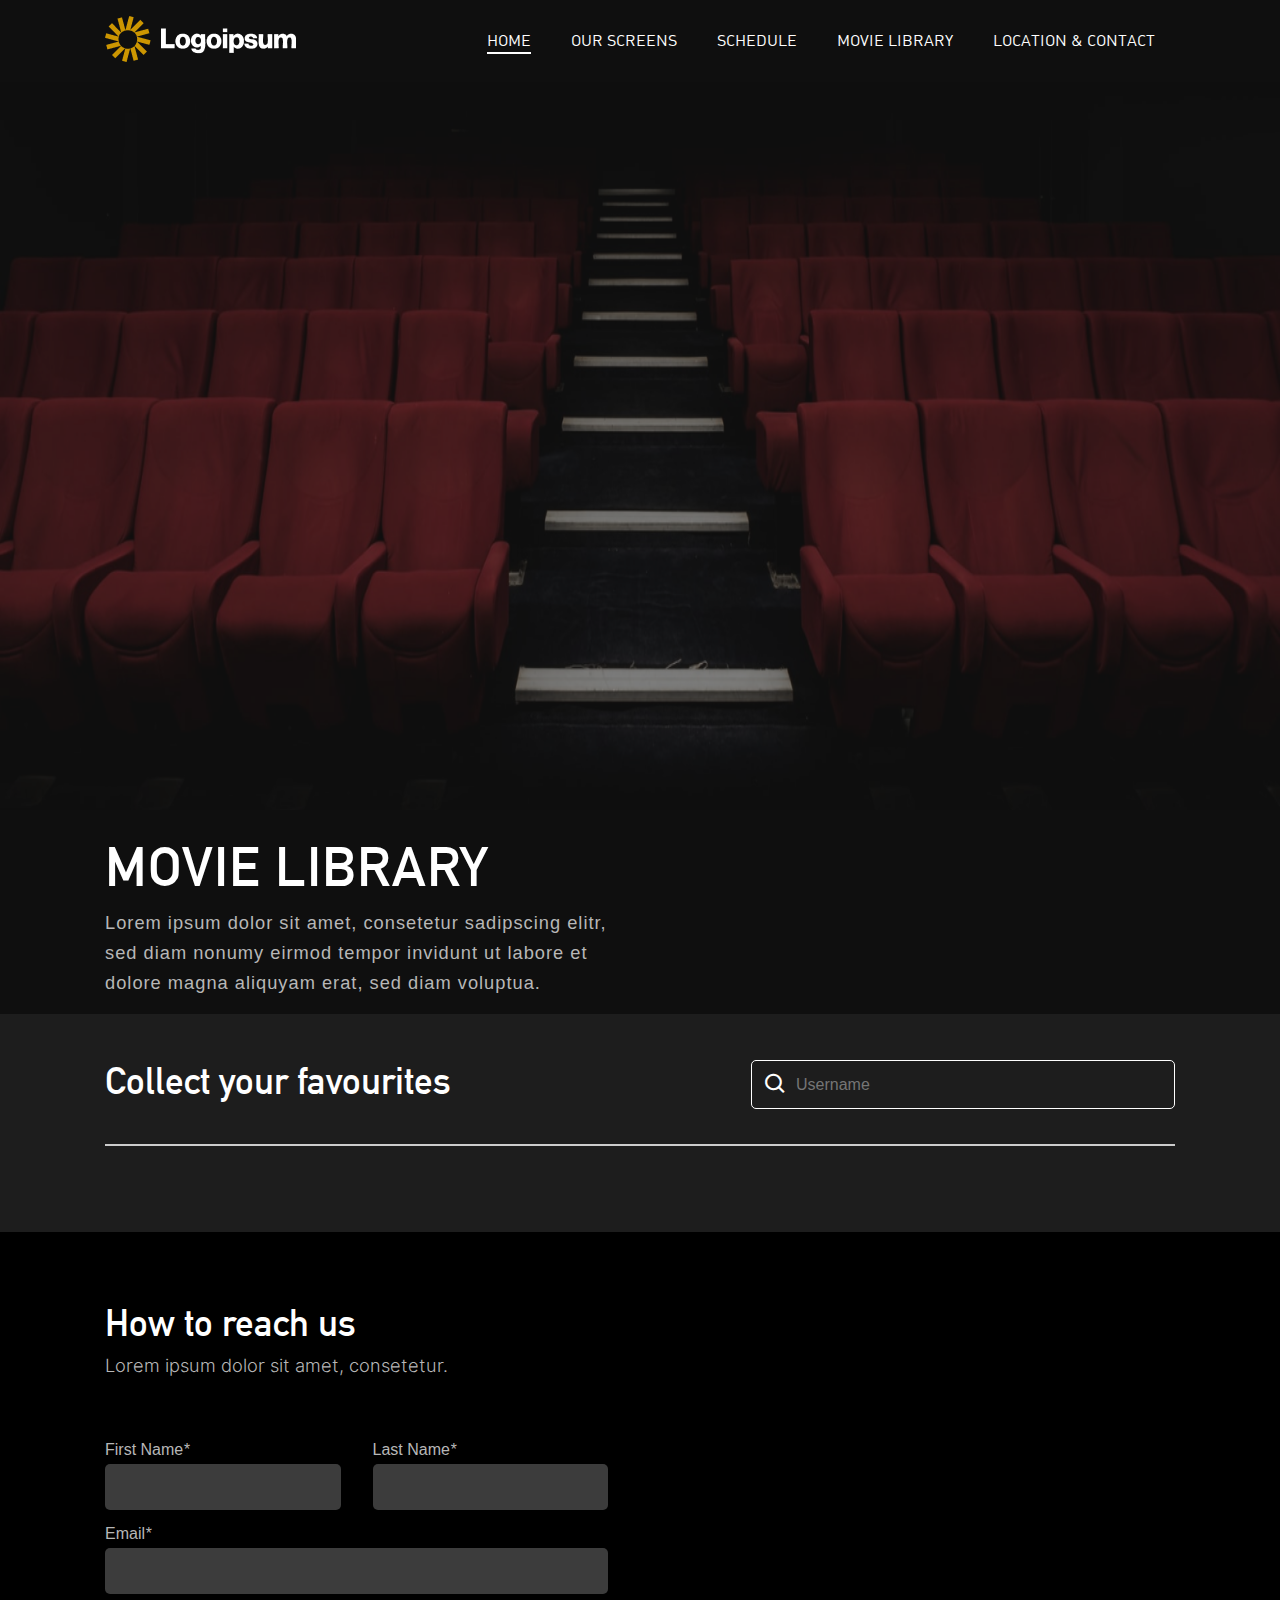
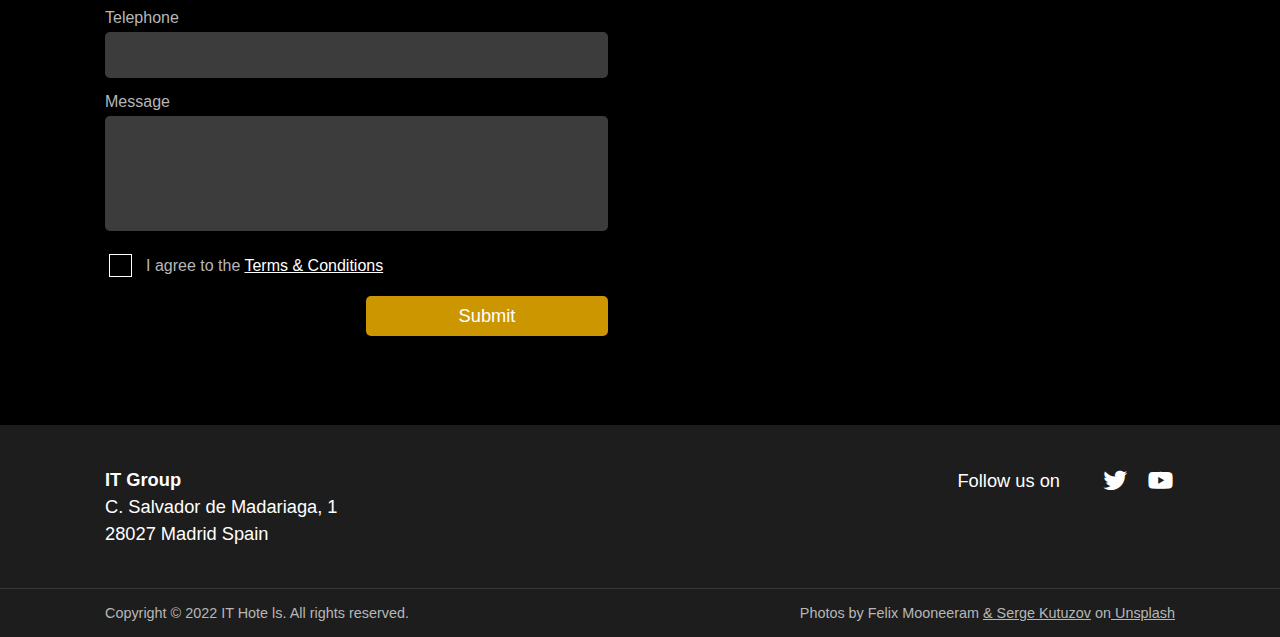
<file: index.html>
<!DOCTYPE html>
<html lang="en">
<head>
    <meta charset="UTF-8">
    <meta name="viewport" content="width=device-width, initial-scale=1.0">
    <meta http-equiv="X-UA-Compatible" content="ie=edge">
    <link rel="stylesheet" href="https://unpkg.com/boxicons@latest/css/boxicons.min.css">
    <link rel="stylesheet" type="text/css" href="logoipsum.css">
</head>


<body onload="slider()">

<!--header-->
<header>
    <a href="#" class="logo">
        <img src="assets/logo.png" alt="">
    </a>
    <ul class="navlist">
        <li><a href="" class="active">HOME</a></li>
        <li><a href="">OUR SCREENS</a></li>
        <li><a href="">SCHEDULE</a></li>
        <li><a href="">MOVIE LIBRARY</a></li>
        <li><a href="">LOCATION & CONTACT</a></li>
    </ul>
    <div class="bx bx-menu" id="menu-icon"></div>

</header>


<!-- Home section design -->
<div class="banner">
    <img src="assets/banner.png" alt="" id="slideImg">
</div>

<!-- Movie section design -->
<section class="move-library">
    <h1>MOVIE LIBRARY</h1>
    <p>Lorem ipsum dolor sit amet, consetetur sadipscing elitr,
        sed diam nonumy eirmod tempor invidunt ut labore et
        dolore magna aliquyam erat, sed diam voluptua. </p>
</section>

<!-- Movie Category section design -->
<section>
    <div class="movie-collection">
        <div class="topic">
            <h2>Collect your favourites</h2>
        </div>
        <form id="form">
            <div class="search-box">
                <i class='bx bx-search'></i>
                <input class="input-field" id="search"
                       type="text"
                       placeholder="Username">
            </div>
        </form>
    </div>
    <hr/>
    <div class="move-card" id="main">

        <!--                <div class="col">-->
        <!--                    <div class="remove-icon">-->
        <!--                        <i class='bx bx-x'></i>-->
        <!--                    </div>-->
        <!--                    <div class="col-img">-->
        <!--                        <img src="assets/img1.png" alt="">-->
        <!--                    </div>-->
        <!--                    <div class="card-text">-->
        <!--                        <h3>Batman Returns</h3>-->
        <!--                        <p>Lorem ipsum dolor sit amet,-->
        <!--                            consetetur sadipscing elitr, sed diam-->
        <!--                            nonumy eirmod tempor invidunt ut…</p>-->
        <!--                    </div>-->


        <!--        </div>-->
        <!--        <div class="col">-->
        <!--            <div class="remove-icon">-->
        <!--                <i class='bx bx-x'></i>-->
        <!--            </div>-->
        <!--            <div class="col-img">-->
        <!--                <img src="assets/img3.png" alt="">-->
        <!--            </div>-->
        <!--            <div class="card-text">-->
        <!--                <h3>Batman Returns</h3>-->
        <!--                <p>Lorem ipsum dolor sit amet,-->
        <!--                    consetetur sadipscing elitr, sed diam-->
        <!--                    nonumy eirmod tempor invidunt ut…</p>-->
        <!--            </div>-->


        <!--        </div>-->
        <!--        <div class="col">-->
        <!--            <div class="remove-icon">-->
        <!--                <i class='bx bx-x'></i>-->
        <!--            </div>-->
        <!--            <div class="col-img">-->
        <!--                <img src="assets/img2.png" alt="">-->
        <!--            </div>-->
        <!--            <div class="card-text">-->
        <!--                <h3>Batman Returns</h3>-->
        <!--                <p>Lorem ipsum dolor sit amet,-->
        <!--                    consetetur sadipscing elitr, sed diam-->
        <!--                    nonumy eirmod tempor invidunt ut…</p>-->
        <!--            </div>-->


        <!--        </div>-->

    </div>
</section>

<!-- Contact section design -->
<section class="contact-form">
    <h2>How to reach us</h2>
    <p>Lorem ipsum dolor sit amet, consetetur.</p>
    <div class="contact-list">

        <div>
            <form id="form1">
                <div class="main-row">
                    <div class="row">
                        <span class="label-color">First Name<i class="required">*</i> </span>
                        <label>
                            <input type="text" id="name" name="username" class="input-bg">
                        </label>
                        <span class="validation-text-color" id="name_error"></span>
                    </div>
                    <div class="row">
                        <span class="label-color">Last Name<i class="required">*</i> </span>
                        <label>
                            <input type="text" id="lastname" name="lastname" class="input-bg">
                        </label>
                        <span class="validation-text-color" id="lastname_error"></span>
                    </div>
                </div>
                <div class="row">
                    <span class="label-color">Email<i class="required">*</i> </span>
                    <label>
                        <input type="text" id="email" name="email" class="input-bg">
                    </label>
                    <span class="validation-text-color" id="email_error"></span>
                </div>
                <div class="row">
                    <span class="label-color">Telephone </span>
                    <label>
                        <input id="telephone" type="text" name="telephone" class="input-bg">
                    </label>
                </div>
                <div class="row">
                    <span class="label-color">Message </span>
                    <label>
                        <textarea id="message" name="message"></textarea>
                    </label>
                    <span class="validation-text-color" id="mass_error"> </span>
                </div>
                <div class="row">
                    <label class="check-box-align">
                        <input type="checkbox" class="check-box">
                        <span class="label-color">I agree to the <span class="text-underline">Terms & Conditions</span> </span>
                    </label>

                </div>
                <div class="row">
                    <div class="btn-align">
                        <button type="submit" class="submit-btn">Submit</button>
                    </div>

                </div>
            </form>
        </div>
        <script src="https://smtpjs.com/v3/smtp.js">
        </script>
        <div class="contact-form-map">
            <iframe src="https://www.google.com/maps/embed?pb=!1m18!1m12!1m3!1d3961.3812075643614!2d79.9404323!3d6.844821199999998!2m3!1f0!2f0!3f0!3m2!1i1024!2i768!4f13.1!3m3!1m2!1s0x3ae25069caa2f53b%3A0xe7eae3a8b1f1214d!2seBEYONDS%20eBusiness%20%26%20Digital%20Solutions!5e0!3m2!1sen!2slk!4v1732912497092!5m2!1sen!2slk"
                    width="100%" height="525" style="border:0;" allowfullscreen="" loading="lazy"
                    referrerpolicy="no-referrer-when-downgrade"></iframe>
        </div>
    </div>
</section>

<!-- Footer section design -->
<div class="footer">
    <div class="footer-align">
        <div class="address">
            <h2>IT Group</h2>
            <p>C. Salvador de Madariaga, 1
                28027 Madrid
                Spain</p>
        </div>
        <div class="social-media">
            <p>Follow us on</p>
            <i class='bx bxl-twitter'></i>
            <i class='bx bxl-youtube'></i>
        </div>
    </div>
</div>
<div class="footer-bot footer-margin">
    <div class="footer-align-bottom">
        <div class="footer-bottom-left">
            <p>Copyright © 2022 IT Hote ls. All rights reserved.</p>
        </div>
        <div class="footer-bottom-right">
            <p>Photos by Felix Mooneeram <span class="un-line">& Serge Kutuzov</span> on<span
                    class="un-line"> Unsplash</span></p>
        </div>
    </div>
</div>

<!-- js link -->
<script type="text/javascript" src="script.js"></script>
</body>
</html>
</file>
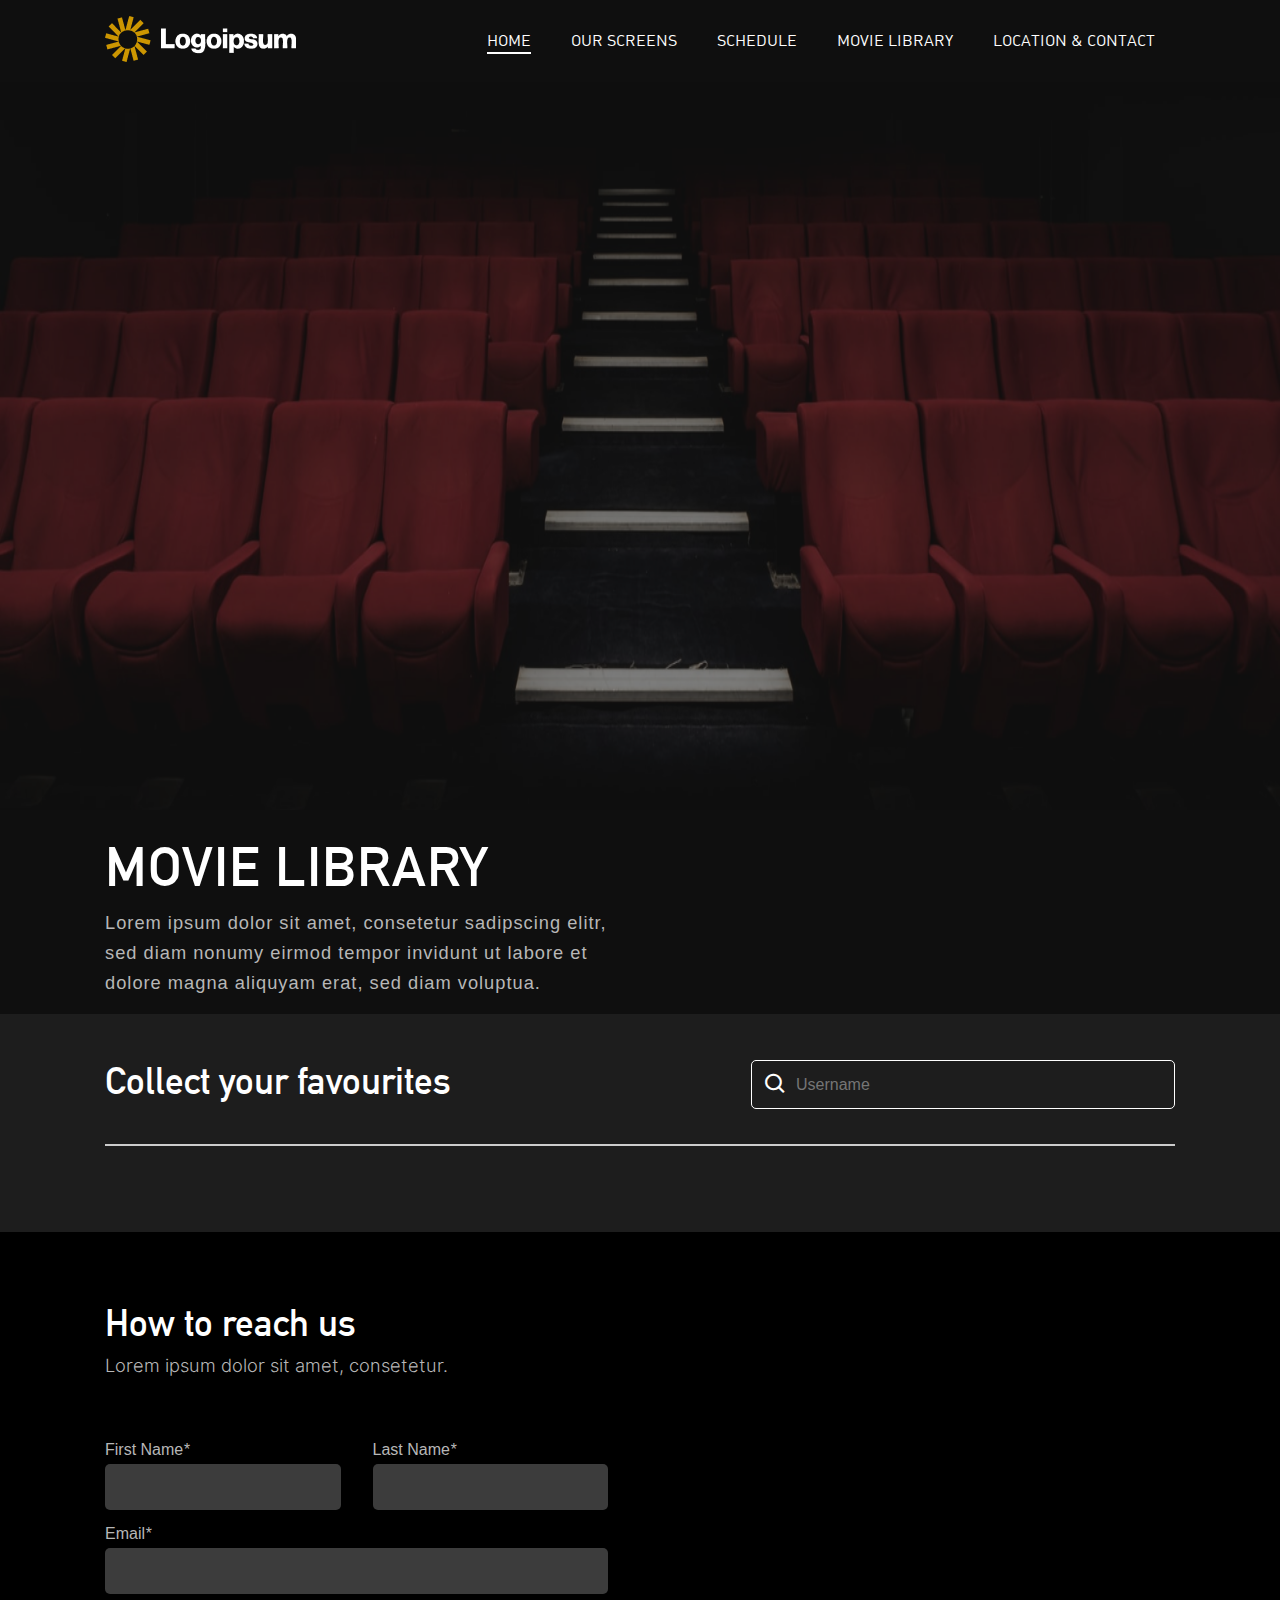
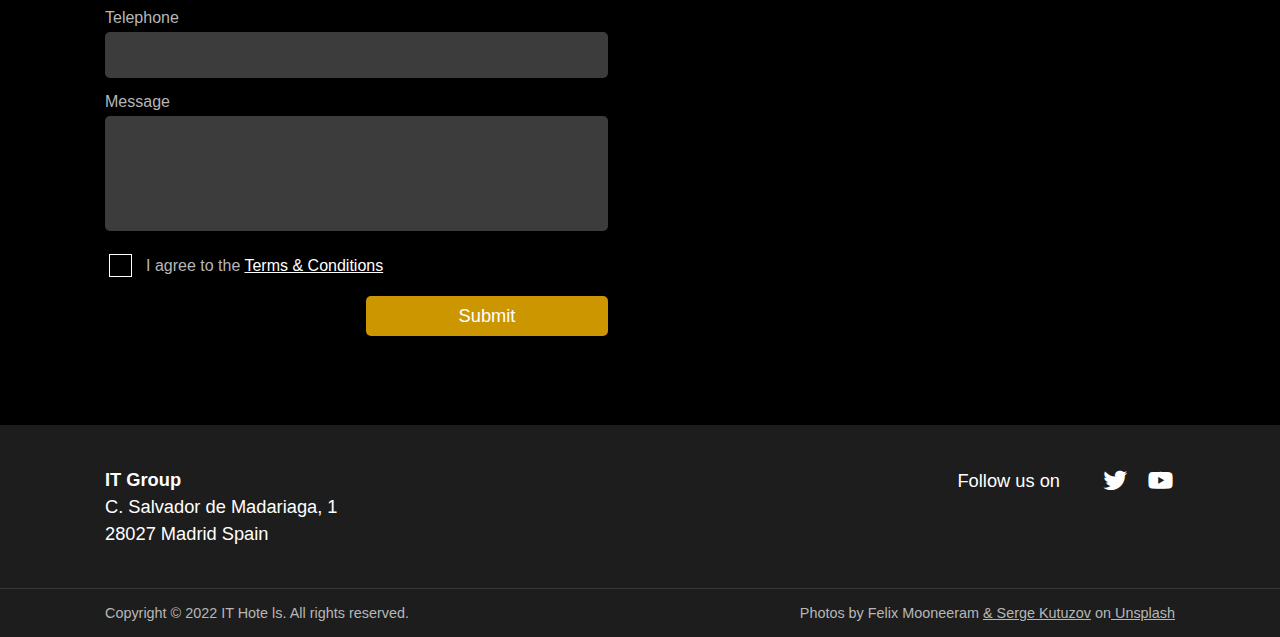
<file: logoipsum.html>
<!DOCTYPE html>
<html lang="en">
<head>
    <meta charset="UTF-8">
    <meta name="viewport" content="width=device-width, initial-scale=1.0">
    <meta http-equiv="X-UA-Compatible" content="ie=edge">
    <link rel="stylesheet" href="https://unpkg.com/boxicons@latest/css/boxicons.min.css">
    <link rel="stylesheet" type="text/css" href="logoipsum.css">
</head>


<body onload="slider()">

<!--header-->
<header>
    <a href="#" class="logo">
        <img src="assets/logo.png" alt="">
    </a>
    <ul class="navlist">
        <li><a href="" class="active">HOME</a></li>
        <li><a href="">OUR SCREENS</a></li>
        <li><a href="">SCHEDULE</a></li>
        <li><a href="">MOVIE LIBRARY</a></li>
        <li><a href="">LOCATION & CONTACT</a></li>
    </ul>
    <div class="bx bx-menu" id="menu-icon"></div>

</header>


<!-- Home section design -->
<div class="banner">
    <img src="assets/banner.png" alt="" id="slideImg">
</div>

<!-- Movie section design -->
<section class="move-library">
    <h1>MOVIE LIBRARY</h1>
    <p>Lorem ipsum dolor sit amet, consetetur sadipscing elitr,
        sed diam nonumy eirmod tempor invidunt ut labore et
        dolore magna aliquyam erat, sed diam voluptua. </p>
</section>

<!-- Movie Category section design -->
<section>
    <div class="movie-collection">
        <div class="topic">
            <h2>Collect your favourites</h2>
        </div>
        <form id="form">
            <div class="search-box">
                <i class='bx bx-search'></i>
                <input class="input-field" id="search"
                       type="text"
                       placeholder="Username">
            </div>
        </form>
    </div>
    <hr/>
    <div class="move-card" id="main">

        <!--                <div class="col">-->
        <!--                    <div class="remove-icon">-->
        <!--                        <i class='bx bx-x'></i>-->
        <!--                    </div>-->
        <!--                    <div class="col-img">-->
        <!--                        <img src="assets/img1.png" alt="">-->
        <!--                    </div>-->
        <!--                    <div class="card-text">-->
        <!--                        <h3>Batman Returns</h3>-->
        <!--                        <p>Lorem ipsum dolor sit amet,-->
        <!--                            consetetur sadipscing elitr, sed diam-->
        <!--                            nonumy eirmod tempor invidunt ut…</p>-->
        <!--                    </div>-->


        <!--        </div>-->
        <!--        <div class="col">-->
        <!--            <div class="remove-icon">-->
        <!--                <i class='bx bx-x'></i>-->
        <!--            </div>-->
        <!--            <div class="col-img">-->
        <!--                <img src="assets/img3.png" alt="">-->
        <!--            </div>-->
        <!--            <div class="card-text">-->
        <!--                <h3>Batman Returns</h3>-->
        <!--                <p>Lorem ipsum dolor sit amet,-->
        <!--                    consetetur sadipscing elitr, sed diam-->
        <!--                    nonumy eirmod tempor invidunt ut…</p>-->
        <!--            </div>-->


        <!--        </div>-->
        <!--        <div class="col">-->
        <!--            <div class="remove-icon">-->
        <!--                <i class='bx bx-x'></i>-->
        <!--            </div>-->
        <!--            <div class="col-img">-->
        <!--                <img src="assets/img2.png" alt="">-->
        <!--            </div>-->
        <!--            <div class="card-text">-->
        <!--                <h3>Batman Returns</h3>-->
        <!--                <p>Lorem ipsum dolor sit amet,-->
        <!--                    consetetur sadipscing elitr, sed diam-->
        <!--                    nonumy eirmod tempor invidunt ut…</p>-->
        <!--            </div>-->


        <!--        </div>-->

    </div>
</section>

<!-- Contact section design -->
<section class="contact-form">
    <h2>How to reach us</h2>
    <p>Lorem ipsum dolor sit amet, consetetur.</p>
    <div class="contact-list">

        <div>
            <form id="form1">
                <div class="main-row">
                    <div class="row">
                        <span class="label-color">First Name<i class="required">*</i> </span>
                        <label>
                            <input type="text" id="name" name="username" class="input-bg">
                        </label>
                        <span class="validation-text-color" id="name_error"></span>
                    </div>
                    <div class="row">
                        <span class="label-color">Last Name<i class="required">*</i> </span>
                        <label>
                            <input type="text" id="lastname" name="lastname" class="input-bg">
                        </label>
                        <span class="validation-text-color" id="lastname_error"></span>
                    </div>
                </div>
                <div class="row">
                    <span class="label-color">Email<i class="required">*</i> </span>
                    <label>
                        <input type="text" id="email" name="email" class="input-bg">
                    </label>
                    <span class="validation-text-color" id="email_error"></span>
                </div>
                <div class="row">
                    <span class="label-color">Telephone </span>
                    <label>
                        <input id="telephone" type="text" name="telephone" class="input-bg">
                    </label>
                </div>
                <div class="row">
                    <span class="label-color">Message </span>
                        <textarea id="message" name="message"></textarea>
                    <span class="validation-text-color" id="mass_error"> </span>
                </div>
                <div class="row">
                    <label class="check-box-align">
                        <input type="checkbox" class="check-box">
                        <span class="label-color">I agree to the <span class="text-underline">Terms & Conditions</span> </span>
                    </label>

                </div>
                <div class="row">
                    <div class="btn-align">
                        <button type="submit" class="submit-btn">Submit</button>
                    </div>

                </div>
            </form>
        </div>
        <script src="https://smtpjs.com/v3/smtp.js">
        </script>
        <div class="contact-form-map">
            <iframe src="https://www.google.com/maps/embed?pb=!1m18!1m12!1m3!1d3961.3812075643614!2d79.9404323!3d6.844821199999998!2m3!1f0!2f0!3f0!3m2!1i1024!2i768!4f13.1!3m3!1m2!1s0x3ae25069caa2f53b%3A0xe7eae3a8b1f1214d!2seBEYONDS%20eBusiness%20%26%20Digital%20Solutions!5e0!3m2!1sen!2slk!4v1732912497092!5m2!1sen!2slk"
                    width="100%" height="525" style="border:0;" allowfullscreen="" loading="lazy"
                    referrerpolicy="no-referrer-when-downgrade"></iframe>
        </div>
    </div>
</section>

<!-- Footer section design -->
<div class="footer">
    <div class="footer-align">
        <div class="address">
            <h2>IT Group</h2>
            <p>C. Salvador de Madariaga, 1
                28027 Madrid
                Spain</p>
        </div>
        <div class="social-media">
            <p>Follow us on</p>
            <i class='bx bxl-twitter'></i>
            <i class='bx bxl-youtube'></i>
        </div>
    </div>
</div>
<div class="footer-bot footer-margin">
    <div class="footer-align-bottom">
        <div class="footer-bottom-left">
            <p>Copyright © 2022 IT Hote ls. All rights reserved.</p>
        </div>
        <div class="footer-bottom-right">
            <p>Photos by Felix Mooneeram <span class="un-line">& Serge Kutuzov</span> on<span
                    class="un-line"> Unsplash</span></p>
        </div>
    </div>
</div>

<!-- js link -->
<script type="text/javascript" src="script.js"></script>
</body>
</html>
</file>
<file: logoipsum.css>
* {
    margin: 0;
    padding: 0;
    box-sizing: border-box;
    list-style: none;
    text-decoration: none;
    scroll-behavior: smooth;
    font-family: 'Inter', sans-serif;
}

@font-face {
    font-family: DINAlternateBold;
    src: url('fonts/DINAlternate-Bold.ttf') format('truetype');
}

@font-face {
    font-family: DINAlternateRagular;
    src: url('fonts/DIN RegularAlternate.ttf') format('truetype');
}

@font-face {
    font-family: InterRegular;
    src: url('fonts/Inter-Light-BETA.otf') format('truetype');
}


:root {
    --bg-color: #1D1D1D;
    --main-color: #0F0F0F;
    --contact-bg-color: #000000;
    --text-color: #FFFFFF;
    --text-small-color: #B7B7B7;
    --other-color: #3C3C3C;
    --menu-color: #c9961e;
    --btn-color: #CC9601;
    --card-text-color: #EAEAEA;
    --search-box-color: #A3A3A3;
    --border-color: #FFFFFF;
    --border-footer-color: #363636;
    --required-text: #FF0000FF;
    --menu-font: 1rem;
    --h1-font: 3.429rem;
    --h2-font: 2.286rem;
    --p-font: 1.143rem;
}

body {
    background-color: var(--bg-color);
}

header {
    position: fixed;
    width: 100%;
    top: 0;
    right: 0;
    z-index: 1000;
    display: flex;
    align-items: center;
    justify-content: space-between;
    padding: 16px 279px;
    background-color: var(--main-color);
}

.logo img {
    width: 100%;
    max-width: 191px;
    height: 100%;
    object-fit: contain;
}

.navlist {
    display: flex;
    align-items: center;
}

.navlist a {
    font-family: 'DINAlternateRagular', sans-serif;
    display: inline-block;
    font-size: var(--menu-font);
    font-weight: 500;
    color: var(--text-color);
    margin: 0 20px;
    padding: 2px 0;
    border-bottom: 2px solid transparent;
    transition: all .6s ease;
}

.navlist a:hover {
    color: var(--menu-color);
}

.navlist a.active {
    border-bottom: 2px solid var(--text-color);
}

.navlist a.active:hover {
    border-bottom: 2px solid var(--menu-color);
}

#menu-icon {
    font-size: 30px;
    color: var(--text-color);
    z-index: 10001;
    cursor: pointer;
    margin-left: 25px;
    display: none;
}

section {
    padding: 16px 279px;
}

.banner {
    position: relative;
    display: flex;
    align-items: center;
    justify-content: flex-start;
    background: linear-gradient(2deg, var(var(--contact-bg-color)) 100%, rgb(111 111 111 / 0%) 0%, var(var(--contact-bg-color)) 100%);
}

.banner img {
    width: 100%;
    height: 90vh;
    opacity: 0.5;
    background-size: cover;
    background-position: center;
}


.move-library {
    background-color: var(--main-color);
    padding: 66px 279px;
}

.move-library h1 {
    font-family: 'DINAlternateBold', sans-serif;
    font-size: var(--h1-font);
    color: var(--text-color);
    text-transform: uppercase;
    font-weight: 700;
    letter-spacing: 1px;
    line-height: 82px;
}

.move-library p {
    font-size: var(--p-font);
    color: var(--text-small-color);
    max-width: 527px;
    font-weight: 400;
    letter-spacing: 1px;
    line-height: 30px;
}

.movie-collection {
    display: flex;
    justify-content: space-between;
    background-color: var(--bg-color);
    padding-top: 30px;
    padding-bottom: 25px;
}

.topic h2 {
    font-family: 'DINAlternateBold', sans-serif;
    font-size: var(--h2-font);
    color: var(--text-color);
}

.search-box {
    width: 424px;
    height: 49px;
    display: flex;
    align-items: center;
    padding: 0 11px;
    background: transparent;
    border: 1px solid var(--border-color);
    border-radius: 5px;
}

.search-box i {
    width: 20px;
    font-size: 25px;
    color: var(--text-color);
}

.input-field {
    font-size: 16px;
    color: var(--search-box-color);
    background: transparent;
    margin-left: 13px;
    outline: none;
    border: none;
}

hr {
    display: block;
    height: 2px;
    border: 0;
    border-top: 2px solid #ccc;
    margin-top: 10px;
    margin-bottom: 45px;
    padding: 0;
}

.move-card {
    display: grid;
    grid-template-columns: repeat(auto-fit, minmax(335px, auto));
    margin-bottom: 25px;
    gap: 2rem;
}

.col {
    width: 100%;
    background-color: var(--other-color);
    position: relative;
    cursor: pointer;
    transition: 0.3s linear;
}

.col:hover {
    transform: scale(1.05);
}

.remove-icon {
    position: absolute;
    top: 10px;
    right: 10px;
    height: 57px;
    width: 57px;
    color: var(--text-small-color);
    background: var(--bg-color);
    font-size: 38px;
    font-weight: 500;
    text-transform: uppercase;
    display: inline-flex;
    cursor: pointer;
    justify-content: center;
    align-items: center;
}

.move-card-not-found {
    text-align: center;
    color: var(--text-small-color);
    font-size: var(--h2-font);
}

.remove-icon:hover {
    transform: scale(1.1);
    color: var(--menu-color);
}

.col img {
    width: 100%;
}

.col .card-text {
    padding: 25px 26px;
}

.card-text h3 {
    font-family: 'DINAlternateRagular', sans-serif;
    font-size: var(--h2-font);
    margin-bottom: 10px;
    font-weight: 400;
    color: var(--text-color);
}

.card-text p {
    font-family: 'InterRegular', sans-serif;
    font-size: var(--p-font);
    font-weight: 400;
    color: var(--card-text-color);
}

.contact-form {
    padding-top: 70px;
    padding-bottom: 70px;
    background-color: var(--contact-bg-color);
}

.contact-form h2 {
    font-family: 'DINAlternateBold', sans-serif;
    font-size: var(--h2-font);
    margin-bottom: 10px;
    font-weight: 700;
    color: var(--text-color);
}

.contact-form p {
    font-family: 'InterRegular', sans-serif;
    font-size: var(--p-font);
    font-weight: 400;
    margin-bottom: 50px;
    color: var(--text-small-color);
}

.contact-list {
    display: grid;
    grid-template-columns: repeat(2, 1fr);
    gap: 4rem;
}

.main-row {
    display: flex;
    gap: 2rem;
}

.row {
    padding-top: 15px;
    width: 100%;
}

.label-color {
    padding: 5px 0;
    color: var(--text-small-color);
}

.input-bg {
    background-color: var(--other-color);
    width: 100%;
    height: 46px;
    outline: none;
    border: none;
    padding: 14px;
    border-radius: 5px;
    margin-top: 5px;
    color: var(--text-color);
}

textarea {
    width: 100%;
    height: 115px;
    outline: none;
    padding: 14px;
    border-radius: 5px;
    margin-top: 5px;
    box-sizing: border-box;
    color: var(--text-color);
    border: none;
    background-color: var(--other-color);
    resize: none;
}

.validation-text-color {
    position: relative;
    color: var(--required-text);
    top: 5px;
}

.check-box-align {
    display: flex;
    align-items: center;
    gap: 10px;
}

input[type='checkbox'] {
    width: 21px !important;
    height: 21px !important;
    margin: 5px;
    -webkit-appearance: none;
    -moz-appearance: none;
    -o-appearance: none;
    appearance: none;
    outline: 1px solid var(--border-color);
    box-shadow: none;
    font-size: 0.8em;
    text-align: center;
    cursor: pointer;
    line-height: 22px;
}

input[type='checkbox']:checked:after {
    content: '✔';
    color: var(--text-color);
}

.text-underline {
    color: var(--text-color);
    text-decoration: underline;
}

.btn-align {
    text-align: right;
}

.submit-btn {
    display: inline-block;
    border: none;
    border-radius: 5px;
    background-color: var(--btn-color);
    width: 242px;
    height: 40px;
    font-size: var(--p-font);
    cursor: pointer;
    color: var(--text-color);
}

.footer {
    padding-top: 25px;
    padding-bottom: 25px;
    background: var(--bg-color);
    border-bottom: 1px solid var(--border-footer-color);
}

.footer-bot {
    padding-top: 25px;
    padding-bottom: 25px;
    background: var(--bg-color);
}

.footer-margin {
    padding-top: 0;
    padding-bottom: 0;
}

.footer-align {
    display: flex;
    justify-content: space-between;
    align-items: flex-start;
    padding: 16px 279px;
}

.footer-align-bottom {
    display: flex;
    justify-content: space-between;
    align-items: flex-start;
    padding: 16px 279px;
}

.address {
    max-width: 243px;
}

.address h2 {
    font-size: var(--p-font);
    color: var(--text-color);
    font-weight: 700;
    line-height: 27px;
}

.address p {
    font-size: var(--p-font);
    color: var(--text-color);
    font-weight: 400;
    line-height: 27px;
}

.social-media {
    display: flex;
    align-items: center;
    gap: 1rem;
}

.social-media p {
    font-size: var(--p-font);
    color: var(--text-color);
    margin-right: 25px;
    font-weight: 400;
    line-height: 27px;
}

.social-media .bxl-twitter, .bxl-youtube {
    color: var(--text-color);
    cursor: pointer;
    font-size: 29px;
    height: 29px;
    width: 29px;
}

.social-media .bxl-twitter:hover, .bxl-youtube:hover {
    color: var(--menu-color);
    transform: translateY(0.5px);
}

.footer-bottom-left p {
    color: var(--text-small-color);
}

.footer-bottom-right p {
    color: var(--text-small-color);
}

.un-line {
    text-decoration: underline;
    cursor: pointer;
}

@media (max-width: 1524px) {
    header {
        padding: 16px 105px;
        transition: all .45s ease;
    }

    section {
        padding: 16px 105px;
        transition: all .45s ease;
    }

    .footer-align {
        padding: 16px 105px;
        transition: all .45s ease;
    }

    .move-library {
        padding: 16px 105px;
        transition: all .45s ease;
    }

    .footer-align-bottom {
        padding: 16px 105px;
        transition: all .45s ease;
    }

    .footer-bottom-left p {
        font-size: 0.9rem;
    }

    .footer-bottom-right p {
        font-size: 0.9rem;
    }
}

@media (max-width: 1124px) {
    header {
        padding: 16px 27px;
        transition: all .45s ease;
    }

    section {
        padding: 16px 27px;
        transition: all .45s ease;
    }

    .footer-align {
        padding: 16px 27px;
        transition: all .45s ease;
    }

    .footer-align-bottom {
        padding: 16px 27px;
        transition: all .45s ease;
    }

    .navlist a {
        margin: 0 7px;
        font-size: 0.8rem;;
        transition: all .6s ease;
    }

    .logo img {
        max-width: 139px;
        transition: all .45s ease;
    }

    .move-library {
        padding: 16px 27px;
        transition: all .45s ease;
    }

    .movie-collection {
        flex-direction: column;
        gap: 1rem;
        transition: all .45s ease;
    }
}

@media (max-width: 762px) {
    .contact-list {
        grid-template-columns: 1fr;
    }

    .search-box {
        width: 100%;
    }

    .footer-align-bottom {
        flex-direction: column;
        align-items: center;
        gap: 10px;
        padding: 16px 0;
    }

    #menu-icon {
        display: block;
    }

    .navlist {
        position: absolute;
        top: -700px;
        left: 0;
        right: 0;
        background: var(--other-color);
        flex-direction: column;
        align-items: flex-start;
        padding: 10px 40px;
        transition: all .45s ease;
    }

    .navlist a {
        display: block;
        font-size: 16px;
        font-weight: 500;
        margin: 0.5rem;
        padding: 0.8rem;
        color: var(--text-color);
        transition: all .45s ease;
        border-left: 2px solid var(--menu-color);
    }

    .navlist a:hover {
        color: var(--menu-color);
    }

    .navlist.open {
        top: 100%;
    }
}

@media (max-width: 544px) {
    .move-card {
        grid-template-columns: 1fr;
    }

    .footer-align-bottom {
        align-items: center;
        justify-content: center;
        margin: auto;
        padding: 20px 83px;
        line-height: 22px;
        text-align: center;
    }

    .footer-align {
        display: flex;
        flex-direction: column;
        align-items: center;
        text-align: center;
        gap: 15px;
    }
}
</file>
